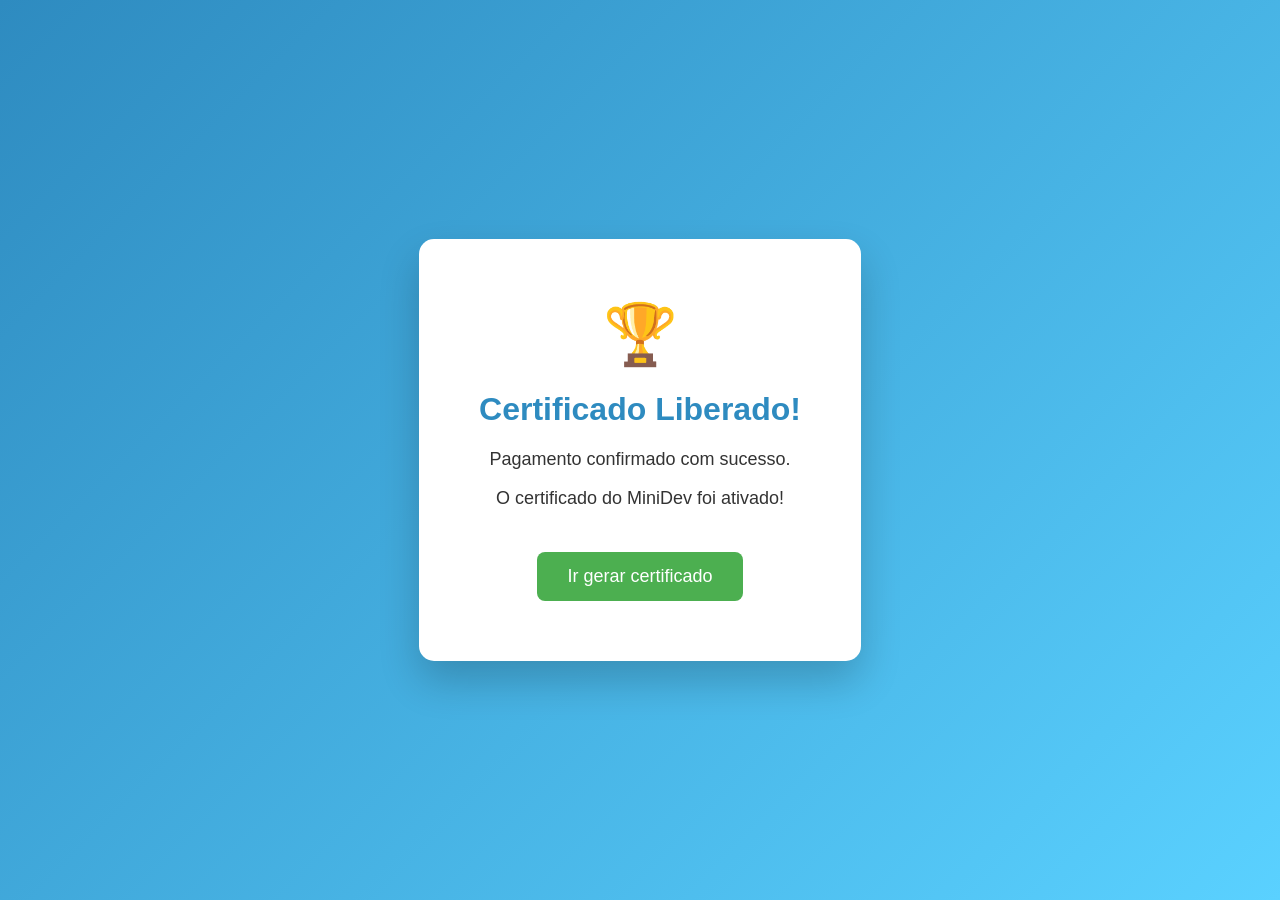
<file: geral/levels/ativar-certificado.html>
<!DOCTYPE html>
<html lang="pt-br">

<head>

    <meta charset="UTF-8">
    <meta name="viewport" content="width=device-width, initial-scale=1.0">

    <title>Certificado Liberado</title>

    <style>
        body {

            margin: 0;
            height: 100vh;
            display: flex;
            justify-content: center;
            align-items: center;

            font-family: Arial, sans-serif;

            background: linear-gradient(135deg, #2e8bc0, #5ad1ff);

        }

        .box {

            background: white;

            padding: 60px;

            border-radius: 15px;

            text-align: center;

            box-shadow: 0 20px 40px rgba(0, 0, 0, 0.2);

            max-width: 450px;

        }

        h1 {

            color: #2e8bc0;
            font-size: 32px;

        }

        p {

            font-size: 18px;
            color: #333;

        }

        button {

            margin-top: 25px;

            padding: 14px 30px;

            font-size: 18px;

            border: none;

            border-radius: 8px;

            background: #4CAF50;

            color: white;

            cursor: pointer;

        }

        button:hover {

            background: #43a047;

        }

        .badge {

            font-size: 60px;
            margin-bottom: 10px;

        }
    </style>

</head>

<body>

    <div class="box">

        <div class="badge">🏆</div>

        <h1>Certificado Liberado!</h1>

        <p>
            Pagamento confirmado com sucesso.
        </p>

        <p>
            O certificado do MiniDev foi ativado!
        </p>

        <button onclick="ativar()">
            Ir gerar certificado
        </button>

    </div>

    <script>

        function ativar() {

            localStorage.setItem("paymentApproved", "true");

            window.location.href = "/index.html";

        }

    </script>

</body>

</html>
</file>
